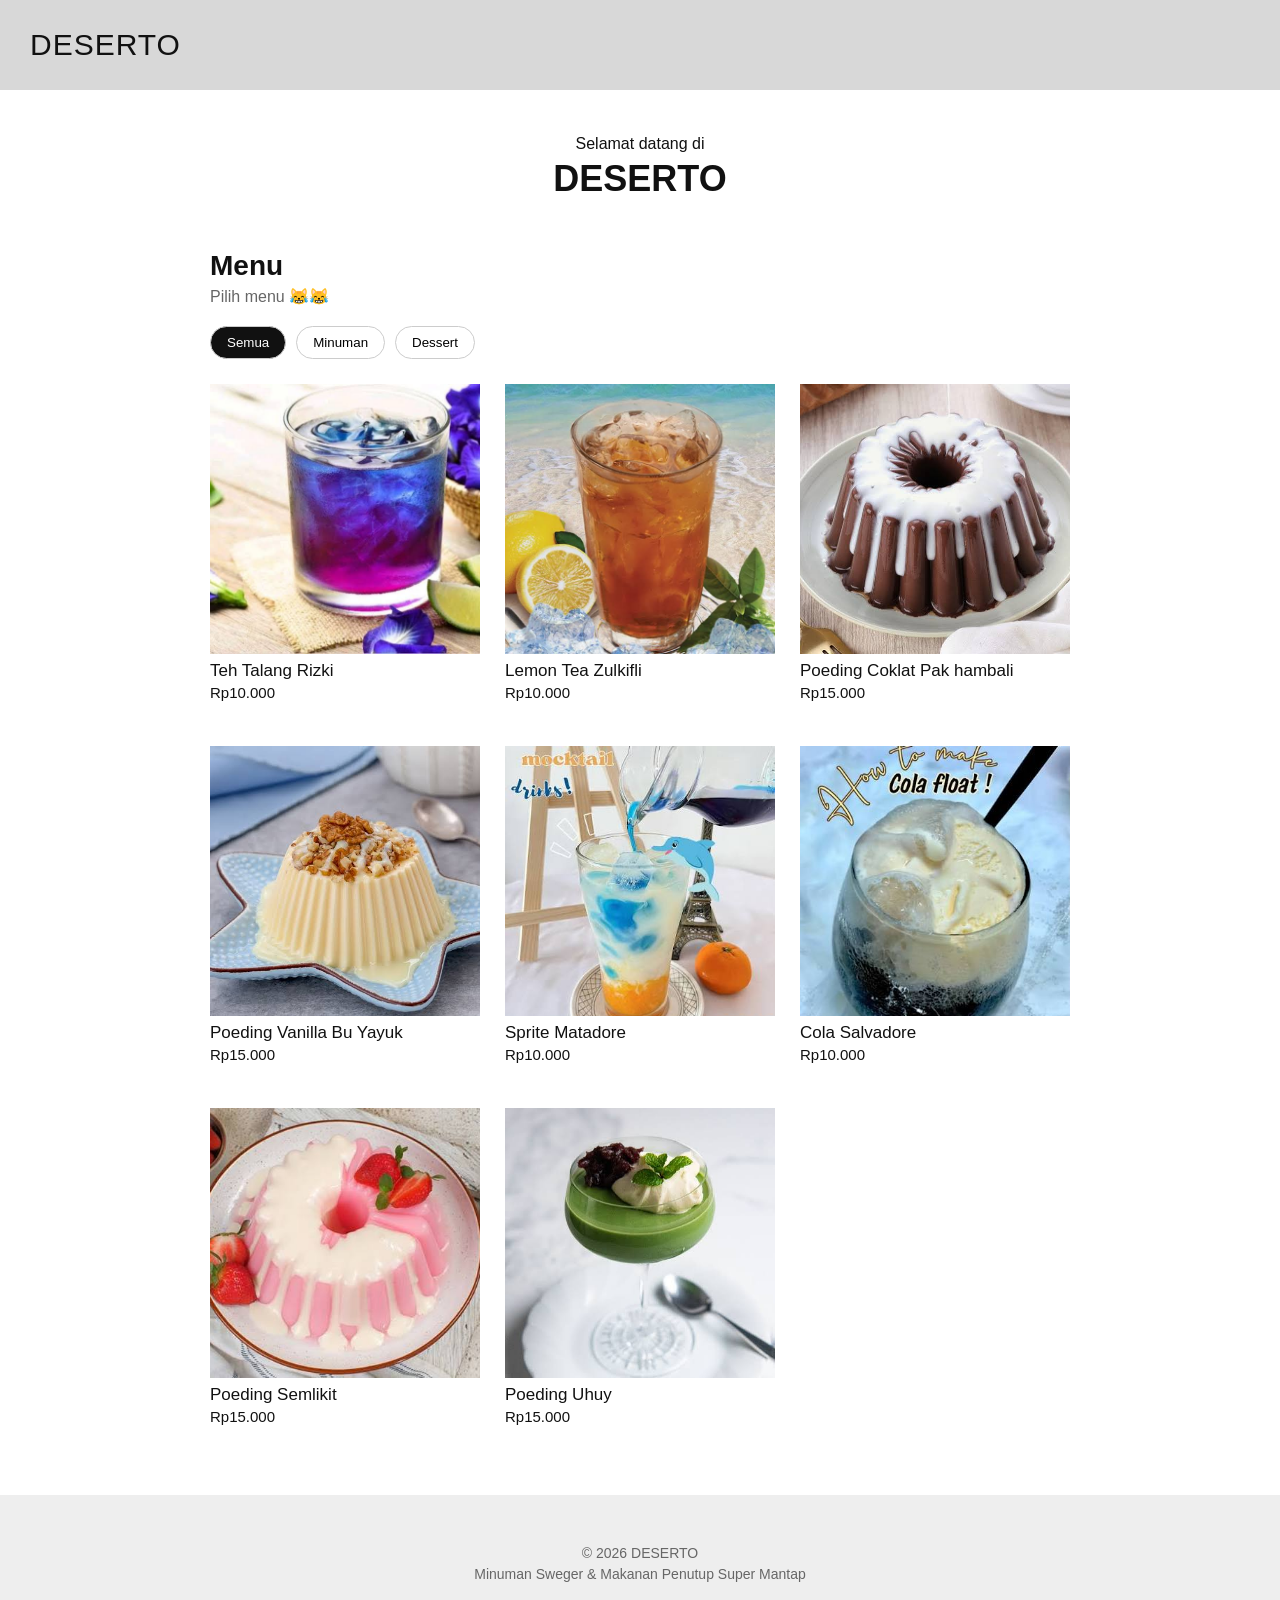
<file: index.html>
<!DOCTYPE html>
<html lang="id">

<head>
    <meta charset="UTF-8">
    <meta name="viewport" content="width=device-width, initial-scale=1.0">

    <title>DESERTO - Menu</title>

    <link rel="stylesheet" href="cssnya.css">
</head>

<body>

<!--================================================================-->
    <header class="header">
        <div class="logo">
            DESERTO
        </div>

        <button class="menu-button" id="menuButton">
            ☰
        </button>
    </header>

<!--================================================================-->
    <section class="table-info">
        <p>Selamat datang di</p>
        <h1>DESERTO</h1>

    </section>


<!--================================================================-->
    <main class="menu-section">

        <div class="section-title">
            <h2>Menu</h2>
            <p>Pilih menu 😹😹</p>
        </div>


        <!--================================================================-->
        <div class="category-buttons">

            <button class="category active" data-category="all">
                Semua
            </button>

            <button class="category" data-category="drink">
                Minuman
            </button>

            <button class="category" data-category="dessert">
                Dessert
            </button>

        </div>


        <!--================================================================-->
        <div class="menu-grid">
            <!-- Menu 1 -->
            <div class="menu-card" data-category="drink">

                <div class="menu-image">
                    <img src="ttl.jpeg" alt="Teh Talang Rizki">
                </div>

                <div class="menu-info">
                    <h3>Teh Talang Rizki</h3>
                    <p>Rp10.000</p>
                </div>

            </div>

            <!-- Menu 2 -->
            <div class="menu-card" data-category="drink">

                <div class="menu-image">
                    <img src="lmnt.jpeg" alt="Lemon Tea Zulkifli">
                </div>

                <div class="menu-info">
                    <h3>Lemon Tea Zulkifli</h3>
                    <p>Rp10.000</p>
                </div>

            </div>

            <!-- Menu 3 -->
            <div class="menu-card" data-category="dessert">

                <div class="menu-image">
                   <img src="pdcklt.jpeg" alt="Poeding Coklat Pak hambali">
                </div>

                <div class="menu-info">
                    <h3>Poeding Coklat Pak hambali</h3>
                    <p>Rp15.000</p>
                </div>

            </div>

            <!-- Menu 4 -->
            <div class="menu-card" data-category="dessert">

                <div class="menu-image">
                    <img src="pdvnl.jpeg" alt="Poeding Vanilla Bu Yayuk">
                </div>

                <div class="menu-info">
                    <h3>Poeding Vanilla Bu Yayuk</h3>
                    <p>Rp15.000</p>
                </div>

            </div>

            <!-- Menu 5 -->
            <div class="menu-card" data-category="drink">

                <div class="menu-image">
                    <img src="sprt.jpeg" alt="Sprite Matadore">
                </div>

                <div class="menu-info">
                    <h3>Sprite Matadore</h3>
                    <p>Rp10.000</p>
                </div>

            </div>

            <!-- Menu 6 -->
            <div class="menu-card" data-category="drink">

                <div class="menu-image">
                    <img src="cola.jpeg" alt="Cola Salvadore">
                </div>

                <div class="menu-info">
                    <h3>Cola Salvadore</h3>
                    <p>Rp10.000</p>
                </div>

            </div>

            <!-- Menu 7 -->
            <div class="menu-card" data-category="dessert">

                <div class="menu-image">
                    <img src="pdsmlkt.jpeg" alt="Poeding Semlikit">
                </div>

                <div class="menu-info">
                    <h3>Poeding Semlikit</h3>
                    <p>Rp15.000</p>
                </div>

            </div>

            <!-- Menu 8 -->
            <div class="menu-card" data-category="dessert">

                <div class="menu-image">
                    <img src="pduhuy.jpeg" alt="Poeding Uhuy">
                </div>

                <div class="menu-info">
                    <h3>Poeding Uhuy</h3>
                    <p>Rp15.000</p>
                </div>

            </div>

        </div>

    </main>


    <!--================================================================-->
    <footer>
        <p>© 2026 DESERTO</p>
        <p>Minuman Sweger & Makanan Penutup Super Mantap</p>
    </footer>


    <script src="javascriptnya.js"></script>

</body>

</html>
</file>
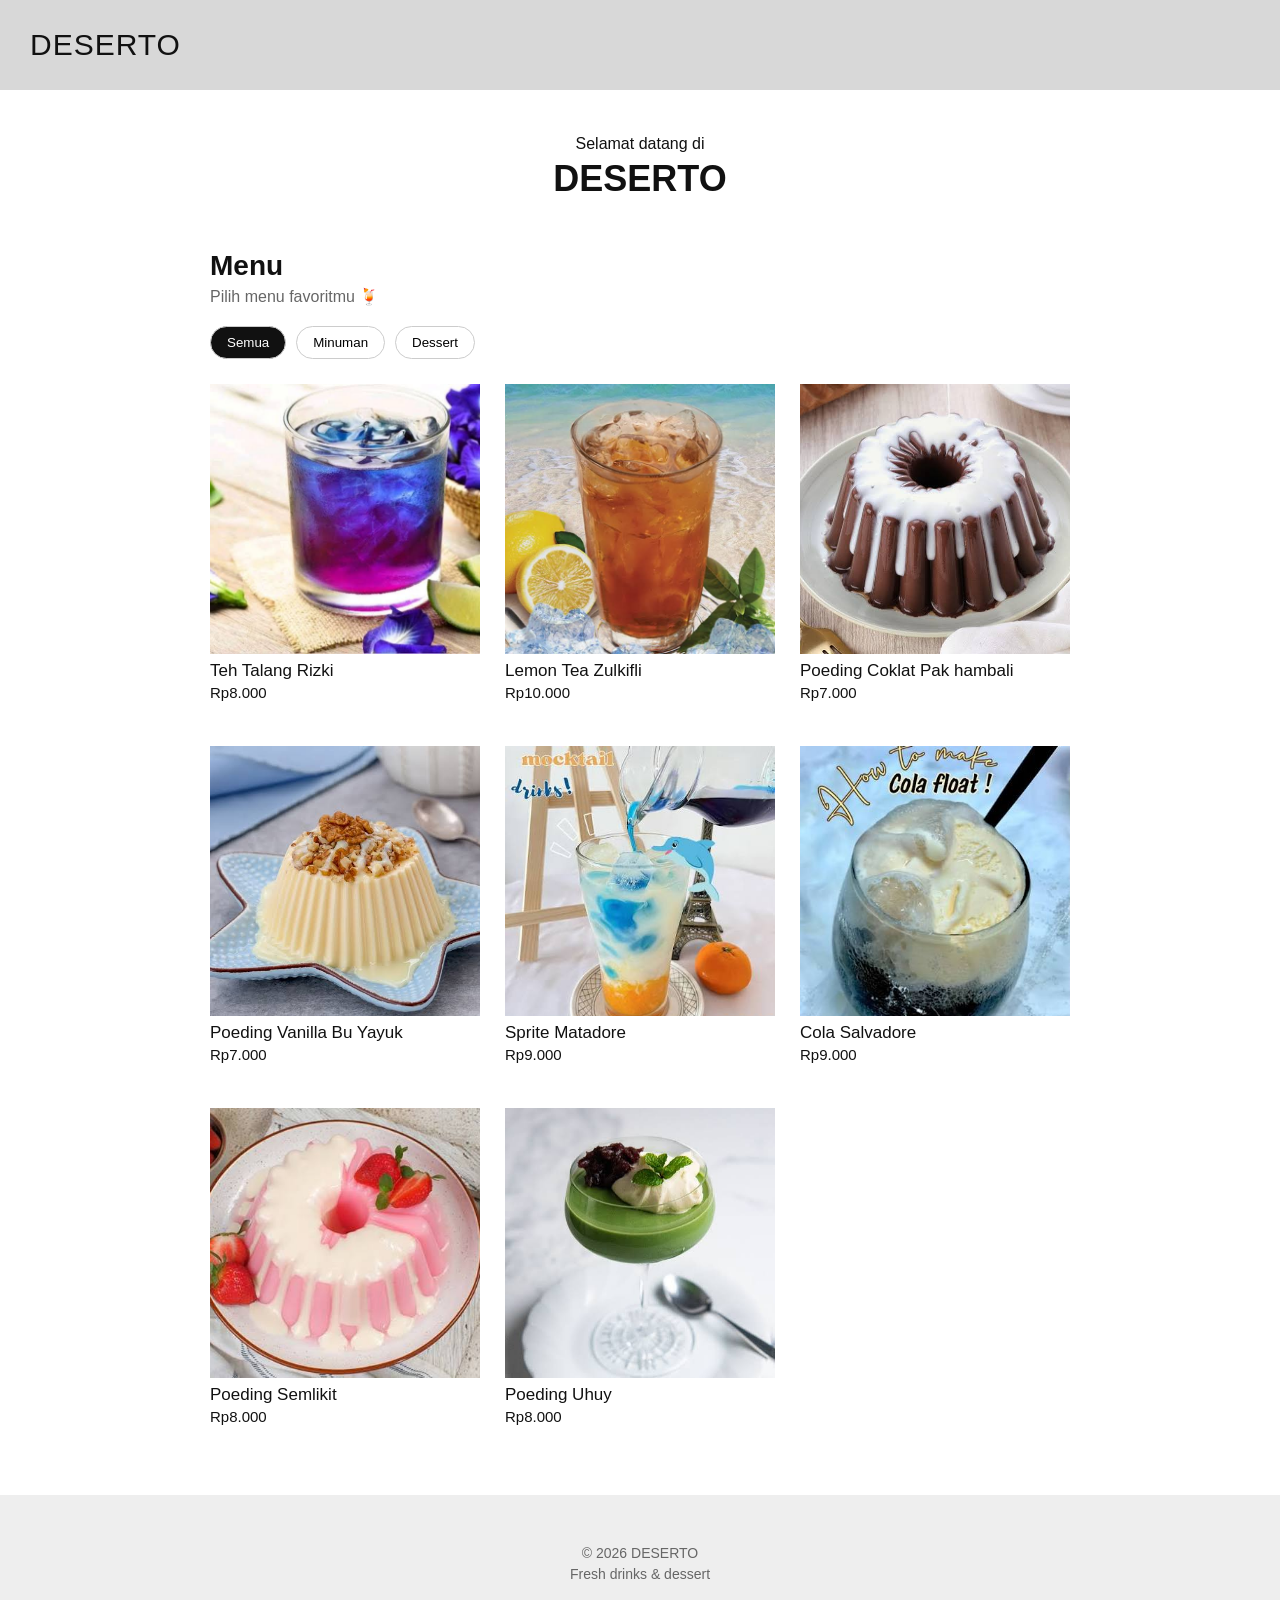
<file: htmlnya.html>
<!DOCTYPE html>
<html lang="id">

<head>
    <meta charset="UTF-8">
    <meta name="viewport" content="width=device-width, initial-scale=1.0">

    <title>DESERTO - Menu</title>

    <link rel="stylesheet" href="cssnya.css">
</head>

<body>

    <!-- HEADER -->
    <header class="header">
        <div class="logo">
            DESERTO
        </div>

        <button class="menu-button" id="menuButton">
            ☰
        </button>
    </header>


    <!-- INFORMASI MEJA -->
    <section class="table-info">
        <p>Selamat datang di</p>
        <h1>DESERTO</h1>

    </section>


    <!-- MENU -->
    <main class="menu-section">

        <div class="section-title">
            <h2>Menu</h2>
            <p>Pilih menu favoritmu 🍹</p>
        </div>


        <!-- FILTER MENU -->
        <div class="category-buttons">

            <button class="category active" data-category="all">
                Semua
            </button>

            <button class="category" data-category="drink">
                Minuman
            </button>

            <button class="category" data-category="dessert">
                Dessert
            </button>

        </div>


        <!-- GRID MENU -->
        <div class="menu-grid">


            <!-- MENU 1 -->
            <div class="menu-card" data-category="drink">

                <div class="menu-image">
                    <img src="ttl.jpeg" alt="Teh Talang Rizki">
                </div>

                <div class="menu-info">
                    <h3>Teh Talang Rizki</h3>
                    <p>Rp8.000</p>
                </div>

            </div>


            <!-- MENU 2 -->
            <div class="menu-card" data-category="drink">

                <div class="menu-image">
                    <img src="lmnt.jpeg" alt="Lemon Tea Zulkifli">
                </div>

                <div class="menu-info">
                    <h3>Lemon Tea Zulkifli</h3>
                    <p>Rp10.000</p>
                </div>

            </div>


            <!-- MENU 3 -->
            <div class="menu-card" data-category="dessert">

                <div class="menu-image">
                   <img src="pdcklt.jpeg" alt="Poeding Coklat Pak hambali">
                </div>

                <div class="menu-info">
                    <h3>Poeding Coklat Pak hambali</h3>
                    <p>Rp7.000</p>
                </div>

            </div>


            <!-- MENU 4 -->
            <div class="menu-card" data-category="dessert">

                <div class="menu-image">
                    <img src="pdvnl.jpeg" alt="Poeding Vanilla Bu Yayuk">
                </div>

                <div class="menu-info">
                    <h3>Poeding Vanilla Bu Yayuk</h3>
                    <p>Rp7.000</p>
                </div>

            </div>

                        <!-- MENU 5 -->
            <div class="menu-card" data-category="drink">

                <div class="menu-image">
                    <img src="sprt.jpeg" alt="Sprite Matadore">
                </div>

                <div class="menu-info">
                    <h3>Sprite Matadore</h3>
                    <p>Rp9.000</p>
                </div>

            </div>


            <!-- MENU 6 -->
            <div class="menu-card" data-category="drink">

                <div class="menu-image">
                    <img src="cola.jpeg" alt="Cola Salvadore">
                </div>

                <div class="menu-info">
                    <h3>Cola Salvadore</h3>
                    <p>Rp9.000</p>
                </div>

            </div>


            <!-- MENU 7 -->
            <div class="menu-card" data-category="dessert">

                <div class="menu-image">
                    <img src="pdsmlkt.jpeg" alt="Poeding Semlikit">
                </div>

                <div class="menu-info">
                    <h3>Poeding Semlikit</h3>
                    <p>Rp8.000</p>
                </div>

            </div>


            <!-- MENU 8 -->
            <div class="menu-card" data-category="dessert">

                <div class="menu-image">
                    <img src="pduhuy.jpeg" alt="Poeding Uhuy">
                </div>

                <div class="menu-info">
                    <h3>Poeding Uhuy</h3>
                    <p>Rp8.000</p>
                </div>

            </div>


        </div>

    </main>


    <!-- FOOTER -->
    <footer>
        <p>© 2026 DESERTO</p>
        <p>Fresh drinks & dessert</p>
    </footer>


    <script src="javascriptnya.js"></script>

</body>

</html>
</file>
<file: cssnya.css>
* {
    margin: 0;
    padding: 0;
    box-sizing: border-box;
}

body {
    font-family: Arial, sans-serif;
    background-color: white;
    color: #111;
}

/*=========================================================*/
.header {height: 90px; background-color: #d8d8d8; display: flex; align-items: center; justify-content: space-between; padding: 0 30px;}
.logo {font-size: 30px; font-weight: 400; letter-spacing: 1px;}
.menu-button {display: none; border: none; background: none; font-size: 25px; cursor: pointer;}

/*========================================================*/
.table-info {text-align: center; padding: 45px 20px 25px;}
.table-info p {font-size: 16px;}
.table-info h1 {font-size: 36px; margin: 5px 0;}
.table-number {margin-top: 10px; font-weight: bold;}

/*=========================================================*/
.menu-section {
    max-width: 900px;
    margin: auto;
    padding: 20px;
}

.section-title {
    margin-bottom: 20px;
}

.section-title h2 {
    font-size: 28px;
}

.section-title p {
    margin-top: 5px;
    color: #666;
}

/*=========================================================*/
.category-buttons {
    display: flex;
    gap: 10px;
    margin-bottom: 25px;
}

.category {
    padding: 8px 16px;
    border: 1px solid #ccc;
    border-radius: 20px;
    background-color: white;
    cursor: pointer;
}

.category.active {
    background-color: #111;
    color: white;
}

/*=========================================================*/
.menu-grid { display: grid; grid-template-columns: repeat(2, 1fr); gap: 45px 25px;}

/*=========================================================*/
.menu-card {cursor: pointer;}
.menu-image {width: 100%; aspect-ratio: 1 / 1; background-color: #d8d8d8; overflow: hidden;}
.menu-image img {width: 100%; height: 100%; object-fit: cover; display: block;}
.menu-info {margin-top: 7px;}
.menu-info h3 {font-size: 17px; font-weight: 400;}
.menu-info p {margin-top: 3px; font-size: 15px;}

/*=========================================================*/
footer {
    text-align: center;
    padding: 50px 20px;
    margin-top: 50px;
    background-color: #eee;
    color: #666;
    font-size: 14px;
}

footer p + p {margin-top: 5px;}

/*=========================================================*/
@media (min-width: 768px) {
    .menu-grid { grid-template-columns: repeat(3, 1fr);}
}

/*=========================================================*/

@media (max-width: 600px) {
    .header { height: 90px; padding: 0 20px;}
    .logo { font-size: 28px;}
    .menu-button { display: block;}
    .table-info { padding-top: 35px;}
    .table-info h1 { font-size: 30px;}
    .menu-section { padding: 20px;}
    .menu-grid { grid-template-columns: repeat(2, 1fr); gap: 50px 22px;}
    .menu-image { font-size: 20px;}
    .menu-info h3 { font-size: 15px;}
    .menu-info p { font-size: 14px;}
}
</file>
